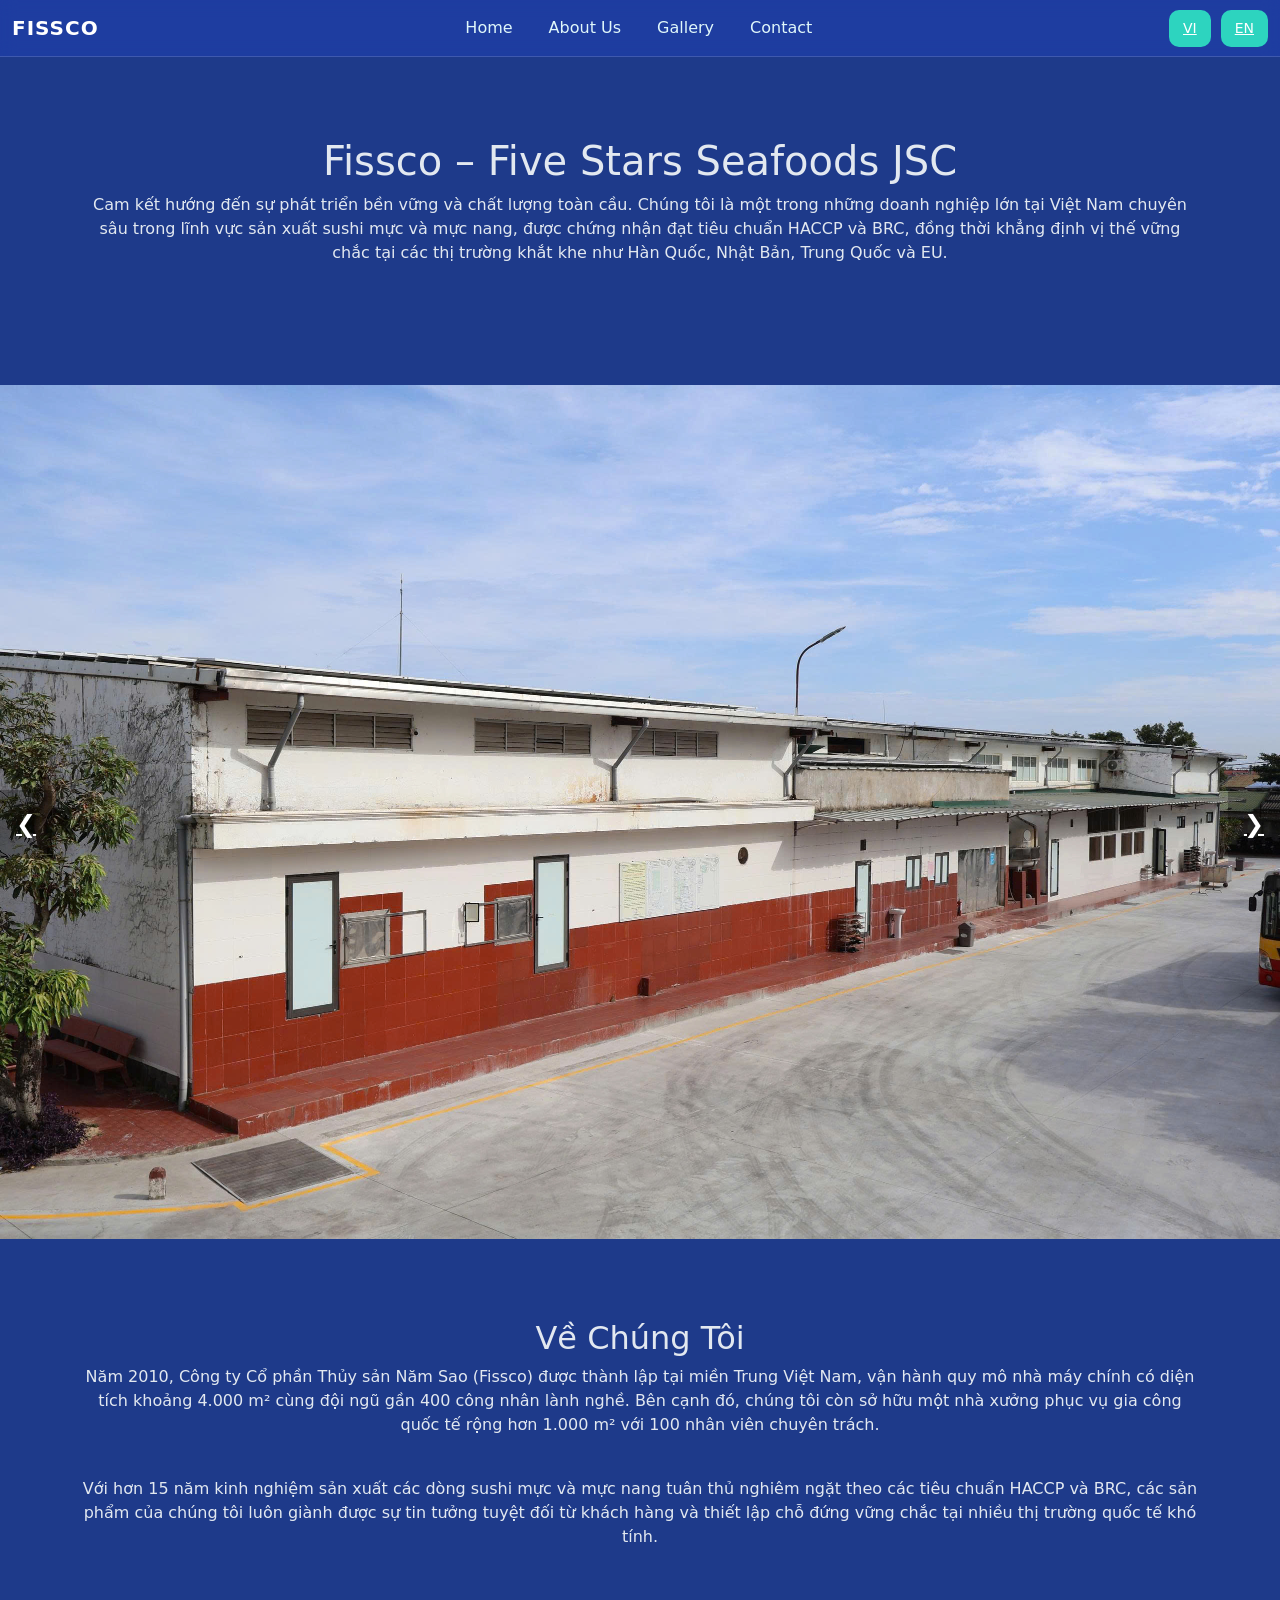
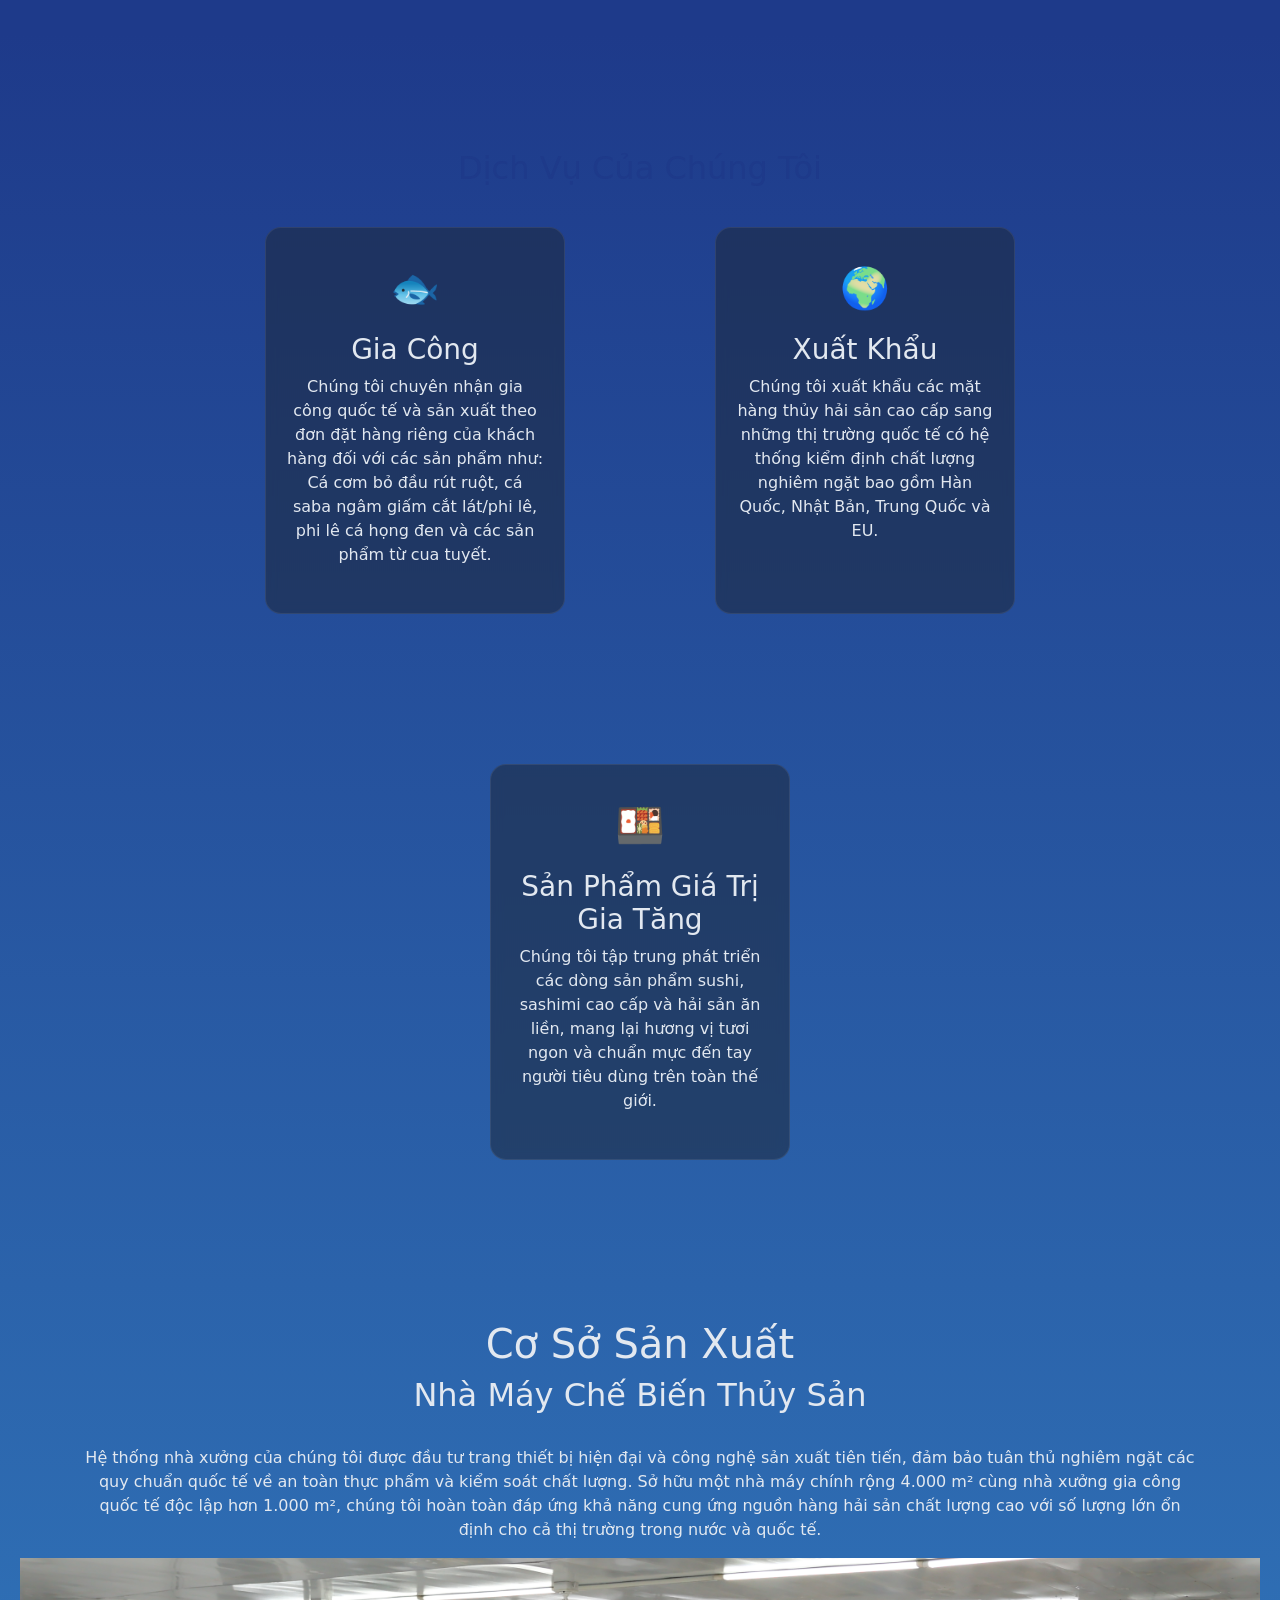
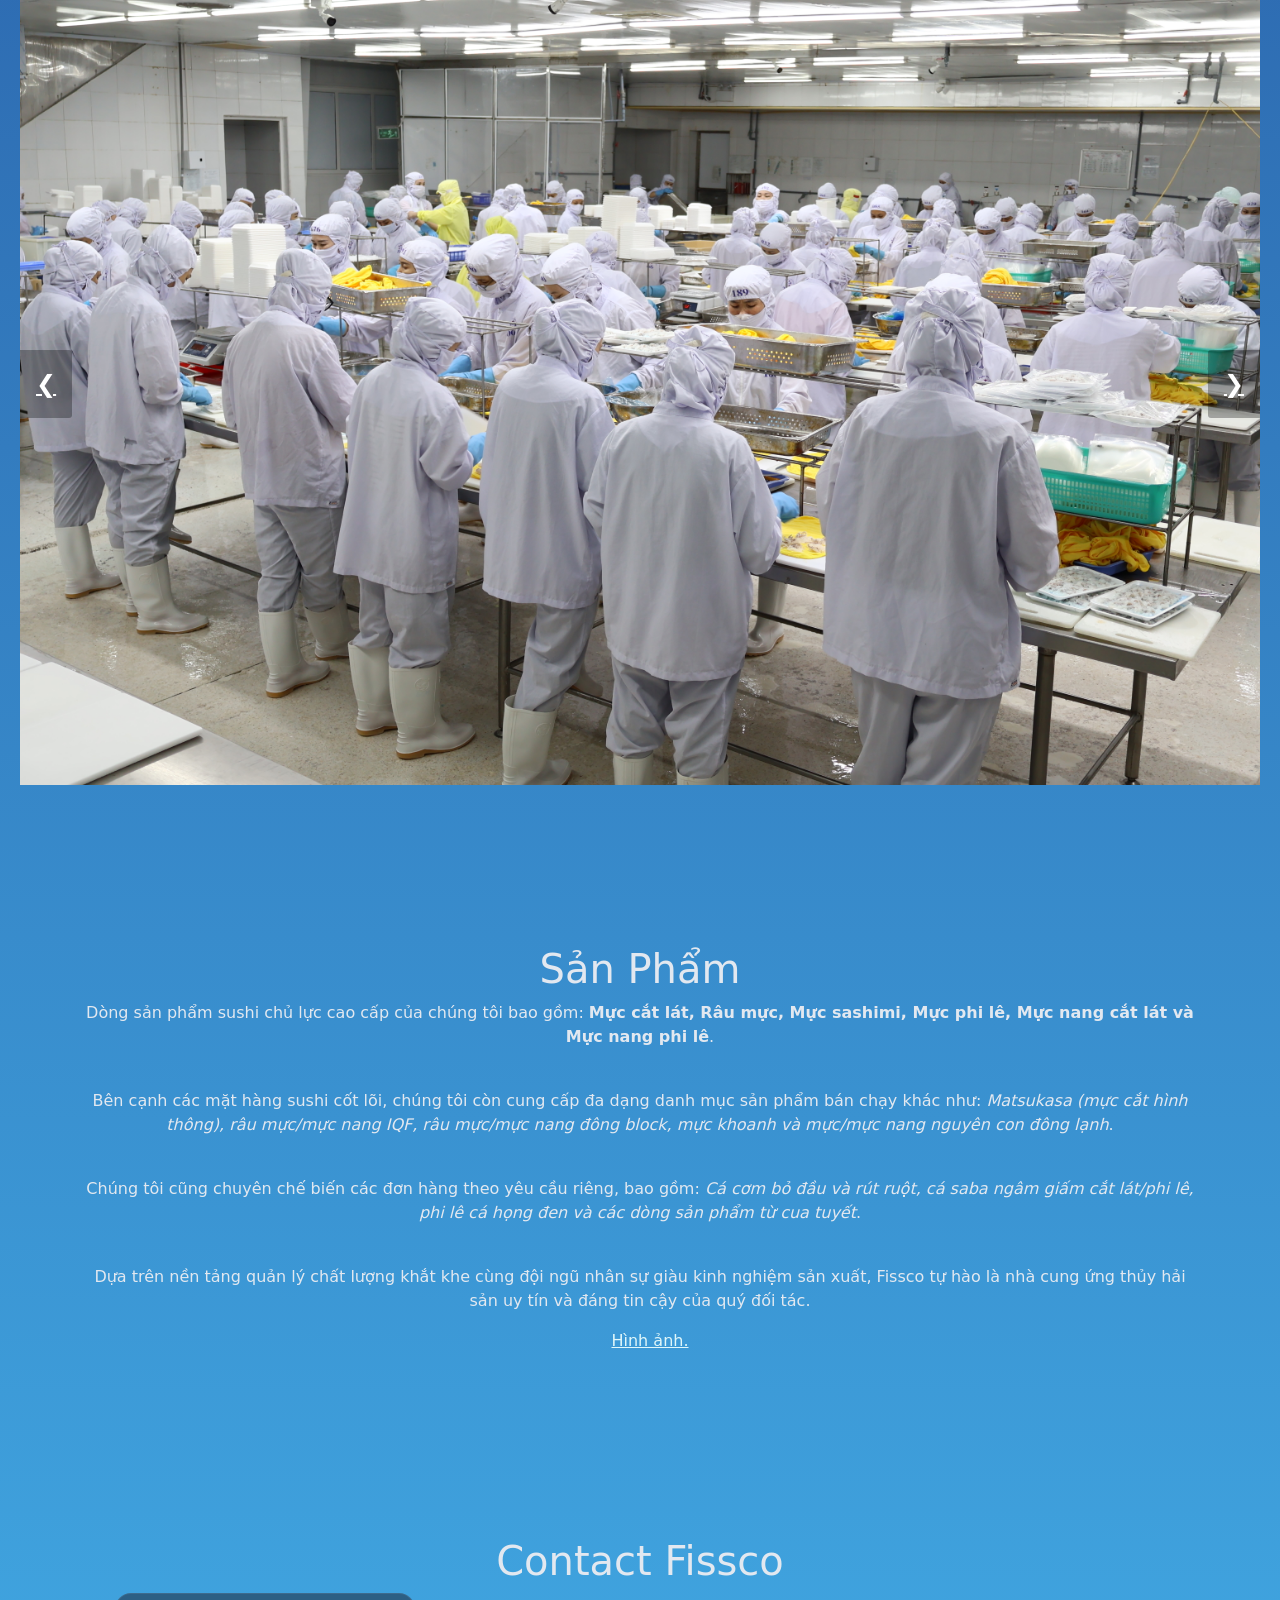
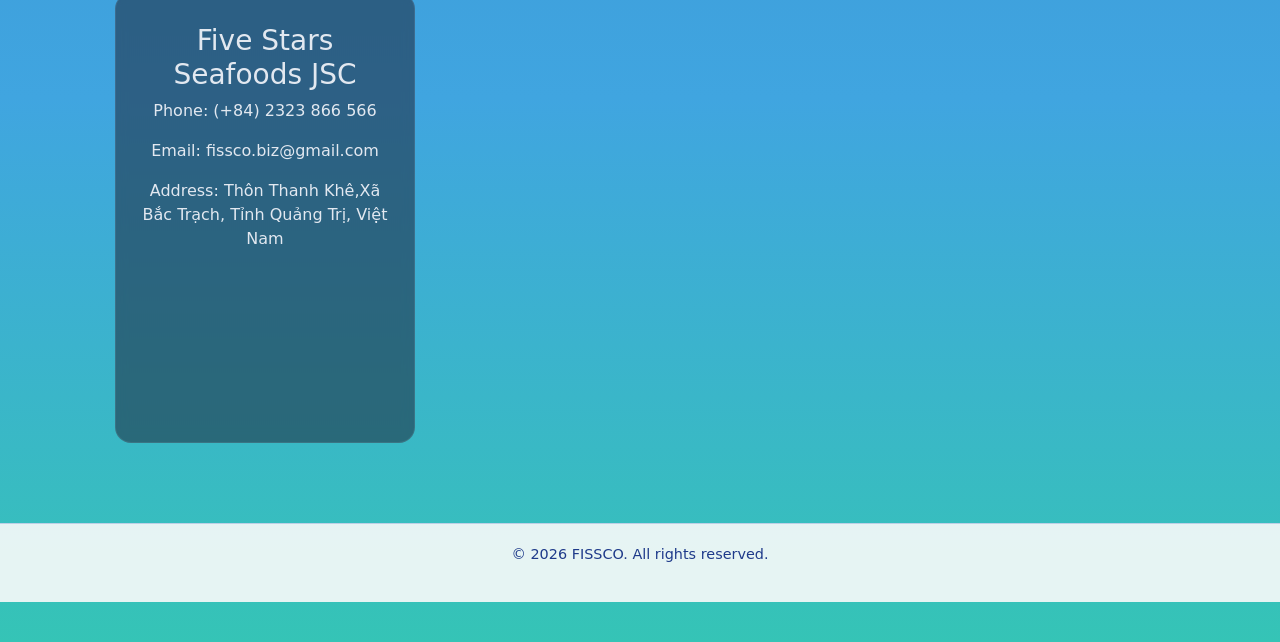
<file: index.html>
<!DOCTYPE html>
<html lang="vi">

<head>
    <meta charset="UTF-8">
    <meta name="viewport" content="width=device-width, initial-scale=1.0">
    <title>FISSCO</title>
    <link href="https://cdn.jsdelivr.net/npm/bootstrap@5.3.0/dist/css/bootstrap.min.css" rel="stylesheet">
    <link href="style.css" rel="stylesheet">
</head>

<body class="dark-body">
    <nav class="navbar navbar-expand-lg navbar-dark custom-navbar">
        <div class="container-fluid">
         
            <a class="navbar-brand me-auto" href="#">FISSCO</a>

            
            <div class="navbar-nav mx-auto">
                <a class="nav-link" href="#home">Home</a>
                <a class="nav-link" href="#about">About Us</a>
                <a class="nav-link" href="gallery.html">Gallery</a>
                <a class="nav-link" href="#contact">Contact</a>
            </div>

           
            <div class="d-flex ms-auto">
                <a class="lang-btn" href="index.html">VI</a>
                <a class="lang-btn" href="index-en.html">EN</a>
            </div>
        </div>
    </nav>

    <section id="home" class="page-section">
        <div class="container">
            <h1>Fissco – Five Stars Seafoods JSC</h1>
            <p>Cam kết hướng đến sự phát triển bền vững và chất lượng toàn cầu. Chúng tôi là một trong những doanh
                nghiệp lớn tại Việt Nam chuyên sâu trong lĩnh vực sản xuất sushi mực và mực nang, được chứng nhận đạt
                tiêu chuẩn HACCP và BRC, đồng thời khẳng định vị thế vững chắc tại các thị trường khắt khe như Hàn Quốc,
                Nhật Bản, Trung Quốc và EU.</p>
        </div>
    </section>
    <br>
<div class="slideshow-container">
    <div class="mySlides slideshow-fade">
        <img src="images/overlook.jpg" style="width:100%">
    </div>

    <div class="mySlides slideshow-fade">
        <img src="images/overlook1.jpg" style="width:100%">
    </div>

    <div class="mySlides slideshow-fade">
        <img src="images/overlook2.jpg" style="width:100%">
    </div>

    <div class="mySlides slideshow-fade">
        <img src="images/overlook3.jpg" style="width:100%">
    </div>

    <a class="prev" onclick="plusSlides(-1)">&#10094;</a>
    <a class="next" onclick="plusSlides(1)">&#10095;</a>
</div>
  
    <section id="about" class="page-section">
        <div class="container">
            <h2>Về Chúng Tôi</h2>
            <p>Năm 2010, Công ty Cổ phần Thủy sản Năm Sao (Fissco) được thành lập tại miền Trung Việt Nam, vận hành quy
                mô nhà máy chính có diện tích khoảng 4.000 m² cùng đội ngũ gần 400 công nhân lành nghề. Bên
                cạnh đó, chúng tôi còn sở hữu một nhà xưởng phục vụ gia công quốc tế rộng hơn 1.000 m² với 100 nhân viên
                chuyên trách.</p>
            <br>
            <p>Với hơn 15 năm kinh nghiệm sản xuất các dòng sushi mực và mực nang tuân thủ nghiêm ngặt theo các tiêu
                chuẩn HACCP và BRC, các sản phẩm của chúng tôi luôn giành được sự tin tưởng tuyệt đối từ khách hàng và
                thiết lập chỗ đứng vững chắc tại nhiều thị trường quốc tế khó tính.</p>
        </div>
    </section>
    <br>

    
    <section id="services" class="page-section">
        <div class="container">
            <h2 class="section-title">Dịch Vụ Của Chúng Tôi</h2>
            <div class="services-grid">
                <div class="service-box">
                    <div class="icon">🐟</div>
                    <h3>Gia Công</h3>
                    <p>Chúng tôi chuyên nhận gia công quốc tế và sản xuất theo đơn đặt hàng riêng của khách hàng đối với
                        các sản phẩm như: Cá cơm bỏ đầu rút ruột, cá saba ngâm giấm cắt lát/phi lê, phi lê cá họng đen
                        và các sản phẩm từ cua tuyết.</p>
                </div>
                <div class="service-box">
                    <div class="icon">🌍</div>
                    <h3>Xuất Khẩu</h3>
                    <p>Chúng tôi xuất khẩu các mặt hàng thủy hải sản cao cấp sang những thị trường quốc tế có hệ thống
                        kiểm định chất lượng nghiêm ngặt bao gồm Hàn Quốc, Nhật Bản, Trung Quốc và EU.</p>
                </div>
                <div class="service-box">
                    <div class="icon">🍱</div>
                    <h3>Sản Phẩm Giá Trị Gia Tăng</h3>
                    <p>Chúng tôi tập trung phát triển các dòng sản phẩm sushi, sashimi cao cấp và hải sản ăn liền, mang
                        lại hương vị tươi ngon và chuẩn mực đến tay người tiêu dùng trên toàn thế giới.</p>
                </div>
            </div>
        </div>
    </section>

    
    <section id="cososanxuat" class="page-section">
        <div class="container">
            <h1>Cơ Sở Sản Xuất</h1>
            <h2>Nhà Máy Chế Biến Thủy Sản</h2>
            <br>
            <p>Hệ thống nhà xưởng của chúng tôi được đầu tư trang thiết bị hiện đại và công nghệ sản xuất tiên tiến, đảm
                bảo tuân thủ nghiêm ngặt các quy chuẩn quốc tế về an toàn thực phẩm và kiểm soát chất lượng. Sở hữu một
                nhà máy chính rộng 4.000 m² cùng nhà xưởng gia công quốc tế độc lập hơn 1.000 m², chúng tôi hoàn toàn
                đáp ứng khả năng cung ứng nguồn hàng hải sản chất lượng cao với số lượng lớn ổn định cho cả thị trường
                trong nước và quốc tế.</p>
        </div>

        <div class="slideshow-container">
            <div class="mySlides slideshow-fade">
                <img src="images/day_chuyen 1.JPG" style="width:100%">
            </div>
        
            <div class="mySlides slideshow-fade">
                <img src="images/day_chuyen 2.JPG" style="width:100%">
            </div>
        
            <a class="prev" onclick="plusSlides(-1)">&#10094;</a>
            <a class="next" onclick="plusSlides(1)">&#10095;</a>
        </div>
      
    </section>


    
    <section id="sanpham" class="page-section">
        <div class="container">
            <h1>Sản Phẩm</h1>
            <p>Dòng sản phẩm sushi chủ lực cao cấp của chúng tôi bao gồm: <strong>Mực cắt lát, Râu mực, Mực sashimi, Mực
                    phi lê, Mực nang cắt lát và Mực nang phi lê</strong>.</p>
            <br>
            <p>Bên cạnh các mặt hàng sushi cốt lõi, chúng tôi còn cung cấp đa dạng danh mục sản phẩm bán chạy khác như:
                <em>Matsukasa (mực cắt hình thông), râu mực/mực nang IQF, râu mực/mực nang đông block, mực khoanh và
                    mực/mực nang nguyên con đông lạnh</em>.
            </p>
            <br>
            <p>Chúng tôi cũng chuyên chế biến các đơn hàng theo yêu cầu riêng, bao gồm: <em>Cá cơm bỏ đầu và rút ruột,
                    cá saba ngâm giấm cắt lát/phi lê, phi lê cá họng đen và các dòng sản phẩm từ cua tuyết</em>.</p>
            <br>
            <p>Dựa trên nền tảng quản lý chất lượng khắt khe cùng đội ngũ nhân sự giàu kinh nghiệm sản xuất, Fissco tự
                hào là nhà cung ứng thủy hải sản uy tín và đáng tin cậy của quý đối tác.</p>
            <a class="nav-link" href="gallery.html"><u>Hình ảnh.</u></a>
        </div>
    </section>
    <br>

   
    <section id="contact" class="page-section">
        <div class="container">
            <h1>Contact Fissco</h1>
            <div class="services-grid">
                <div class="service-box">
                    <h3>Five Stars Seafoods JSC</h3>
                    <p>Phone: (+84) 2323 866 566</a></p>
                    <p>Email: fissco.biz@gmail.com</p>
                    
                    <p>Address: Thôn Thanh Khê,Xã Bắc Trạch, Tỉnh Quảng Trị, Việt Nam</p>
                </div>
                <iframe
                    src="https://www.google.com/maps/embed?pb=!1m18!1m12!1m3!1d3801.4131297580298!2d106.49101771149758!3d17.677933494298824!2m3!1f0!2f0!3f0!3m2!1i1024!2i768!4f13.1!3m3!1m2!1s0x3138a051561d6001%3A0x33491170e85a1be9!2zQ8O0bmcgVHkgQ-G7lSBQaOG6qW4gVGjhu6d5IFPhuqNuIE7Eg20gU2Fv!5e0!3m2!1svi!2sfi!4v1790160309107!5m2!1svi!2sfi"
                    width="600" height="450" style="border:0;" allowfullscreen="" loading="lazy"
                    referrerpolicy="strict-origin-when-cross-origin"></iframe>
            </div>
        </div>
    </section>
    <script src="script.js"></script>
    <footer class="gallery-footer">
        <p>&copy; 2026 FISSCO. All rights reserved.</p>
    </footer>
</body>


</html>
</file>
<file: style.css>
@media (max-width: 850px) {
    .nav {
        gap: 0.5rem;
        flex-direction: row;
    }

    .hero {
        padding: 2.5rem 1.5rem;
    }

    .skills-cards {
        flex-direction: column;
    }

    .card {
        flex-direction: column;
        text-align: center;
    }

    .contact {
        flex-direction: column;
        text-align: center;
        line-height: 0.5;
        margin-bottom: 150px;
    }

}

.view {
    display: none;
    animation: fadeIn 0.35s ease-out;
}

.active-view {
    display: block;
}

.dark-body {
    background: linear-gradient(to bottom,
            #1E3A8A 0%,
            
            #1E3A8A 30%,
         
            #40a5e0 90%,
          
            #35c4b6 100%
          
        );
    color: #E2E8F0;
    min-height: 100vh;
    padding-bottom: 40px;
}


.custom-navbar {
    background: rgba(30, 64, 175, 0.6);
    backdrop-filter: blur(8px);
    border-bottom: 1px solid rgba(255, 255, 255, 0.15);
}

.navbar-brand {
    font-weight: 600;
    letter-spacing: 1px;
}

.nav-link {
    color: #E0F7FA !important;
 
    margin-left: 20px;
    transition: 0.25s ease;
}

.nav-link:hover {
    color: #FFFFFF !important;
    transform: translateY(-1px);
}

.active-tab {
    color: #ffffff !important;
    font-weight: 600;
}

.lang-btn {
    background: #2DD4BF;
    border-color: #40E0D0;
    color: #ffffff;
    padding: 8px 14px;
    margin-left: 10px;
    border-radius: 10px;
    font-size: 14px;
    font-weight: 500;
    backdrop-filter: blur(6px);
    transition: all 0.25s ease;
    cursor: pointer;
}

.lang-btn:hover {
    background: #40E0D0;
    border-color: #1E3A8A;
    color: #ffffff;
    transform: translateY(-2px);
}

.lang-btn.active-lang {
    background: rgba(59, 130, 246, 0.55);
    border-color: rgba(59, 130, 246, 0.85);
    color: #ffffff;
    font-weight: 600;
}


html {
    scroll-behavior: smooth;
}


.page-section {
    padding: 80px 20px;
    text-align: center;
}

.section-title {
    font-size: 2rem;
    margin-bottom: 40px;
    color: #1E3A8A;

}


.services-grid {
    top: 50px;
    display: flex;
    justify-content: center;
    gap: 150px;
    flex-wrap: wrap;
}

.service-box {
    background: rgba(30, 41, 59, 0.55);
    border: 1px solid rgba(255, 255, 255, 0.08);
    border-radius: 16px;
    padding: 30px 20px;
    width: 300px;
    color: #e2e8f0;
    backdrop-filter: blur(6px);
    transition: transform 0.25s ease, background 0.25s ease;
}

.service-box:hover {
    transform: translateY(-5px);
    background: rgba(59, 130, 246, 0.35);
}

.service-box .icon {
    font-size: 2.5rem;
    margin-bottom: 15px;
}

.container-box {
    padding: 60px 20px;
}

.box-grid {
    display: flex;
    align-items: center;
    justify-content: space-between;
    gap: 40px;
    flex-wrap: wrap;
}

.box-image img {
    width: 100%;
    max-width: 400px;
    border-radius: 16px;
    box-shadow: 0 8px 28px rgba(0, 0, 0, 0.35);
}

.box-text {
    flex: 1;
    background: rgba(30, 41, 59, 0.55);
    border: 1px solid rgba(255, 255, 255, 0.08);
    border-radius: 16px;
    padding: 30px;
    color: #e2e8f0;
    backdrop-filter: blur(6px);
    box-shadow: 0 8px 28px rgba(0, 0, 0, 0.35);
    transition: transform 0.25s ease;
}

.box-text:hover {
    transform: translateY(-5px);
    background: rgba(59, 130, 246, 0.35);
}

.box-text h2 {
    margin-bottom: 20px;
    font-size: 1.8rem;
    font-weight: 600;
}


@keyframes fadeIn {
    from {
        opacity: 0;
        transform: translateY(8px);
    }

    to {
        opacity: 1;
        transform: translateY(0);
    }
}

.skills {
    padding: 3rem 2rem;
    margin-top: 10px;
}

.skills-cards {
    gap: 1.5rem;
    margin-top: 1.5rem;
    flex-direction: column;
    display: flex;
}

.card {
    background: #87CEEB;
    padding: 1.5rem;
    border-radius: 0.75rem;
    box-shadow: 0 4px 10px rgba(0, 0, 0, 0.06);
    display: flex;
    align-items: center;
    gap: 20px;
    flex-direction: row;
    font-size: 18px;
    line-height: 2;
    margin-bottom: 70px;
    text-align: center;
}

.card-text {
    display: flex;
    flex-direction: column;
  
    gap: 15px;
}

.image {
    width: 50%;
    height: auto;
    min-width: 400px;
    min-height: 280px;

}

.market-section {
    position: relative;
    display: flex;
    justify-content: space-between;
    gap: 40px;
    padding: 60px 20px;
    background: linear-gradient(135deg, #87CEEB, #40E0D0, #1E3A8A);
    flex-wrap: wrap;
}

.market-header {
    position: absolute;
    top: 20px;
    left: 20px;
    font-size: 1.8rem;
    font-weight: 600;
    color: #1E3A8A;
  
}

.market-text h3 {
    font-size: 1.5rem;
    margin-bottom: 15px;
    color: #000000;

}

.market-text p {
    font-size: 1rem;
    line-height: 1.6;
    color: #000000;
  
    text-align: center;
}

.market-box {
    flex: 1;
    min-width: 300px;
    background: rgba(255, 255, 255, 0.85);
    border-radius: 16px;
    padding: 20px;
    display: flex;
    flex-direction: row;
    
    align-items: center;
    gap: 20px;
    box-shadow: 0 8px 28px rgba(0, 0, 0, 0.25);
    transition: transform 0.25s ease;
}

.market-box:hover {
    transform: translateY(-5px);
}

.market-image {
    flex: 0 0 200px;
    /* fixed width for image column */
    display: flex;
    justify-content: center;
   
    align-items: center;
    
}

.market-image img {
    width: 100%;
    max-width: 150px;
    height: auto;
    border-radius: 12px;
}

.market-text {
    flex: 1;
    display: flex;
    flex-direction: column;
    justify-content: center;
   
    gap: 10px;
    color: #000000;
}

.info-section {
    padding: 60px 20px;
    background: linear-gradient(to bottom, #87CEEB 0%, #40E0D0 50%, #2DD4BF 100%);
    text-align: center;
}

.info-grid {
    display: flex;
    justify-content: center;
    gap: 30px;
    flex-wrap: wrap;
    margin-top: 30px;
}

.info-box {
    background: rgba(250, 250, 250, 0.9);
    border: 1px solid rgba(30, 64, 175, 0.2);
    border-radius: 16px;
    padding: 30px 20px;
    width: 300px;
    color: #1E3A8A;
    backdrop-filter: blur(6px);
    box-shadow: 0 8px 28px rgba(0, 0, 0, 0.25);
    transition: transform 0.25s ease, background 0.25s ease;
}


.image-box {
    text-align: center;
    margin-bottom: 15px;
}

.gallery-footer {
    text-align: center;
    padding: 20px;
    font-size: 0.9rem;
    color: #1E3A8A;
    background: rgba(250, 250, 250, 0.9);
    border-top: 1px solid rgba(30, 64, 175, 0.2);
}

.slideshow-container {
    max-width: 1500px;
    position: relative;
    margin: auto;
}

.mySlides {
    display: none;
}

.prev,
.next {
    cursor: pointer;
    position: absolute;
    top: 50%;
    width: auto;
    margin-top: -22px;
    padding: 16px;
    color: white;
    font-weight: bold;
    font-size: 24px;
    user-select: none;
    transition: 0 3px 3px 0;
    background-color: rgba(0, 0, 0, 0.3);
}

.prev {
    left:0;
    border-radius: 0 3px 3px 0;
}

.next {
    right: 0;
    border-radius: 3px 0 0 3px;
}

.prev:hover,
.next:hover {
    background-color: rgba(0, 0, 0, 0.8);
}

.fade {
    animation-name: fade;
    animation-duration: 1s;
}

@keyframes fade {
    from {
        opacity: .4
    }

    to {
        opacity: 1
    }
}
</file>
